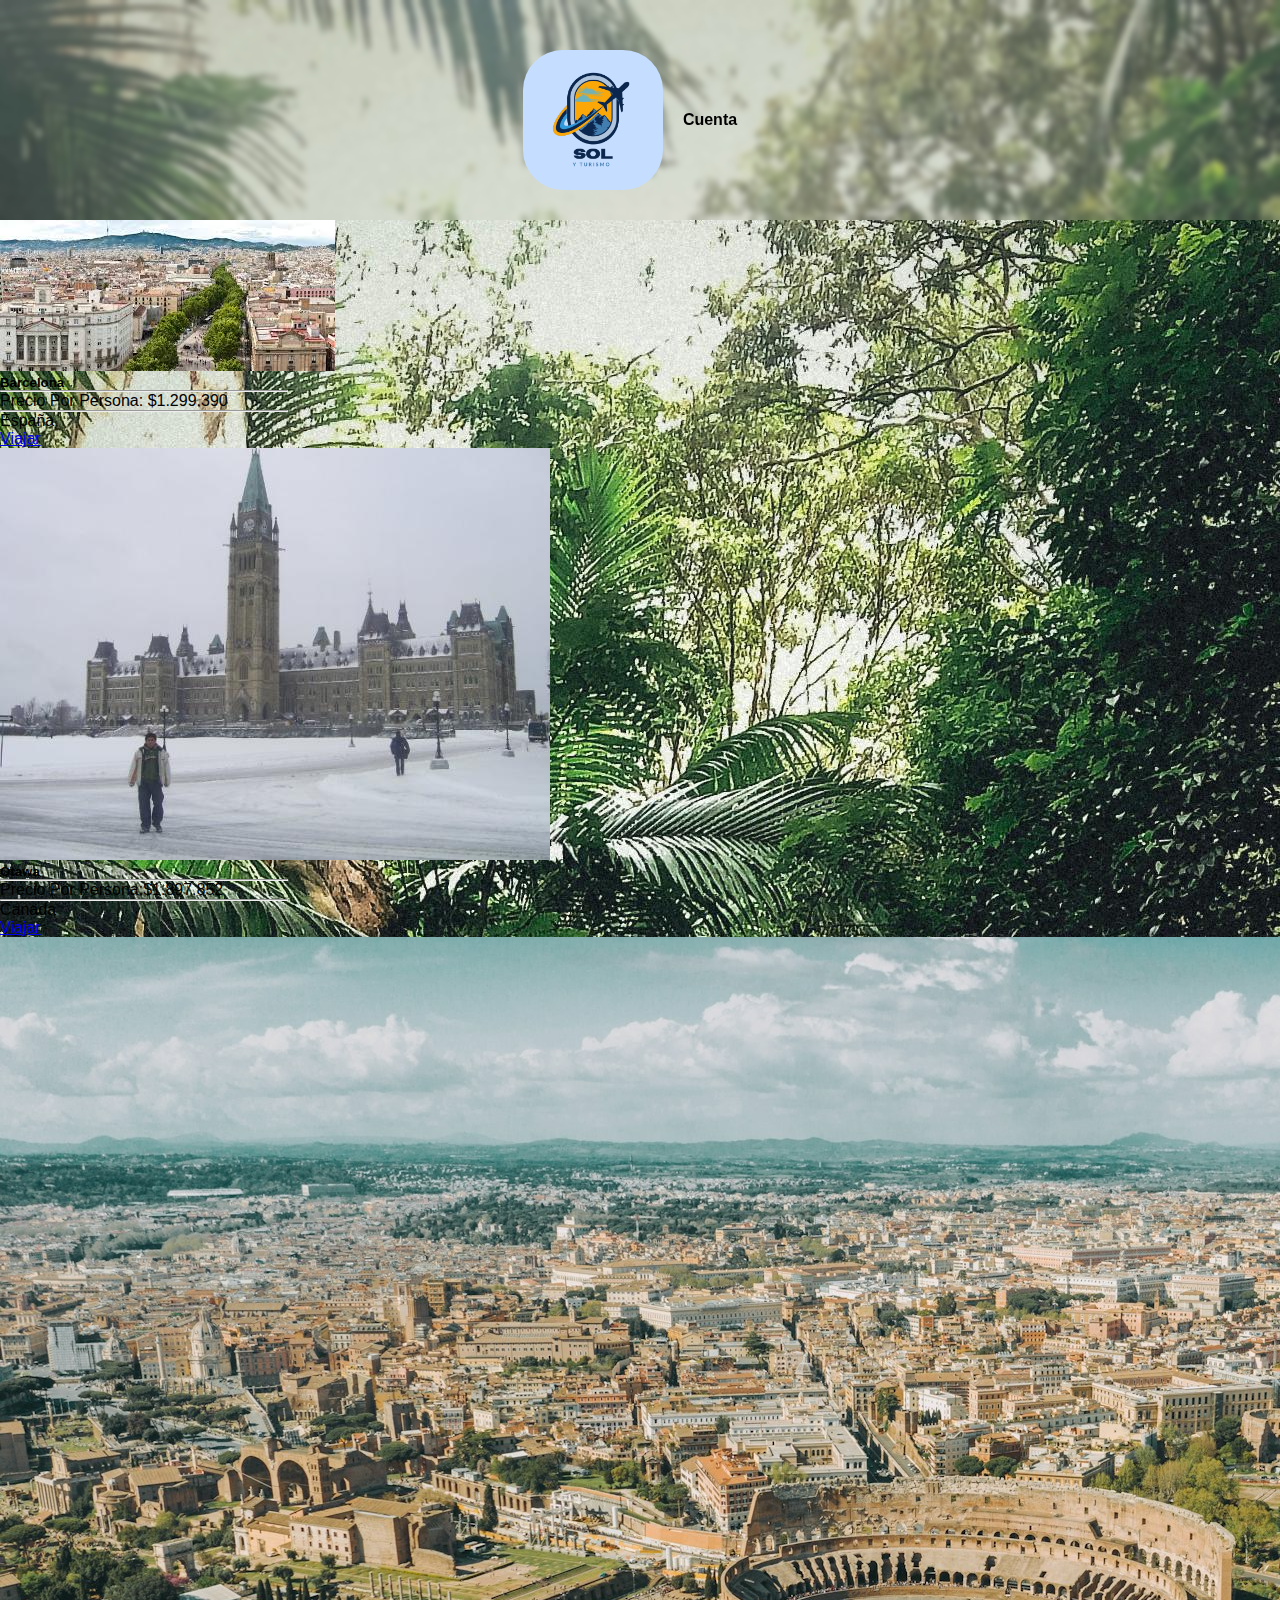
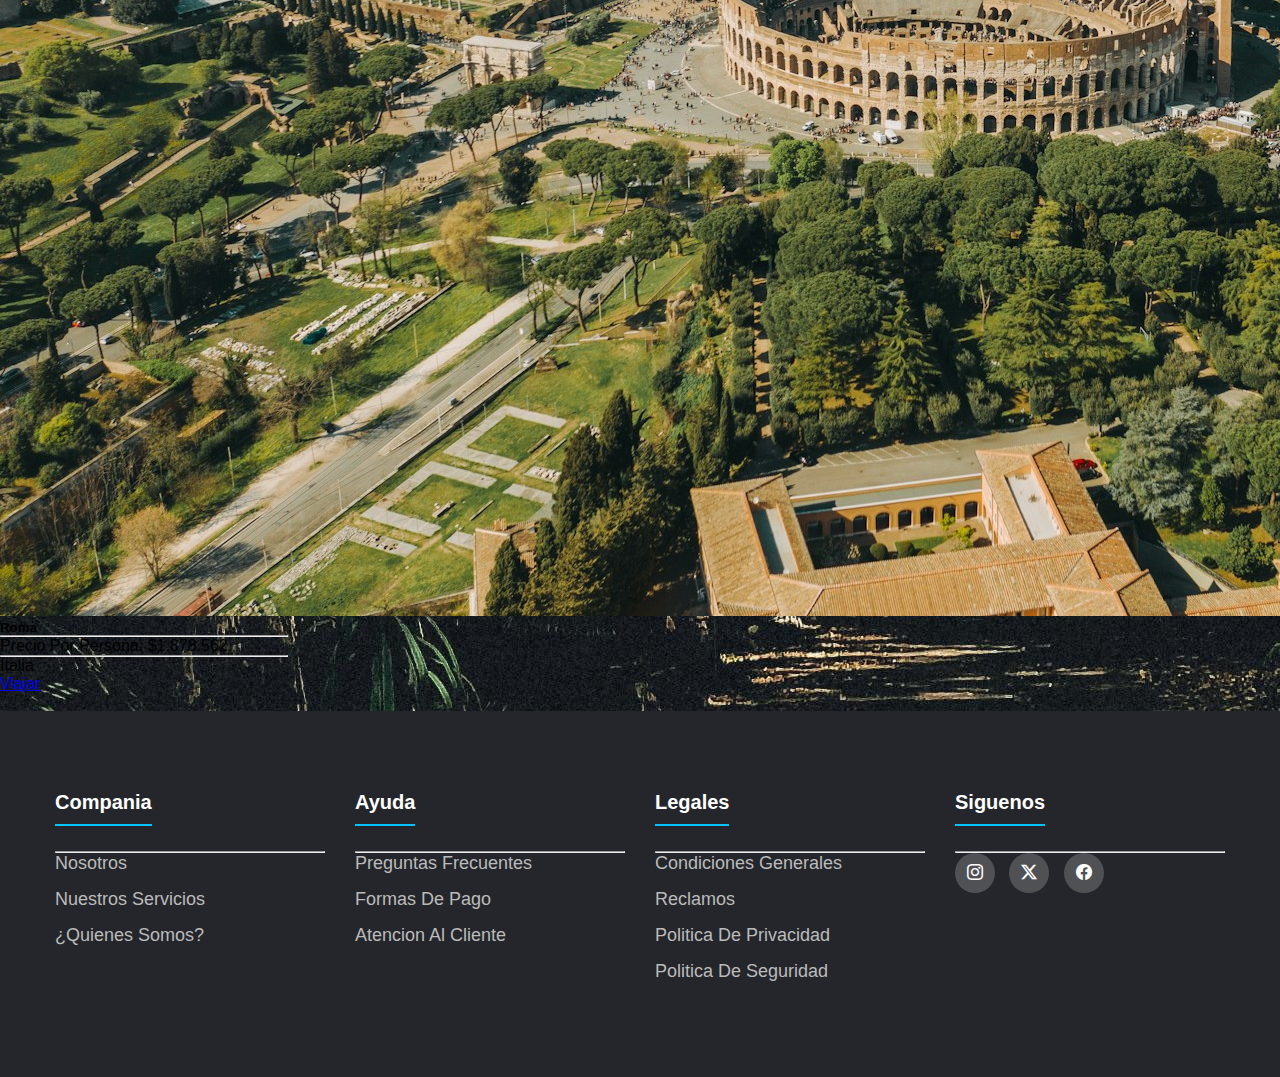
<file: index.html>
<!doctype html>
<html lang="en">
  <head>

    <meta charset="utf-8">
    <meta name="viewport" content="width=device-width, initial-scale=1">
    <title>Bootstrap demo</title>
    <link rel="stylesheet" href="style.css">
    <link href="https://cdn.jsdelivr.net/npm/bootstrap@5.3.2/dist/css/bootstrap.min.css" rel="stylesheet" integrity="sha384-T3c6CoIi6uLrA9TneNEoa7RxnatzjcDSCmG1MXxSR1GAsXEV/Dwwykc2MPK8M2HN" crossorigin="anonymous">
    <link rel="stylesheet" href="https://cdn.jsdelivr.net/npm/bootstrap-icons@1.11.3/font/bootstrap-icons.min.css">
    
</head>
  <body>
    <header class="navbar">
      <nav>
       <img src="SOL.png" alt="zzz" class="logo">
        <ul>
          <!-- <li><a href="#">Inicio</a></li> -->
          <!-- <li><a href="#">Alojamientos</a></li>
          <li><a href="#">Actividades</a></li>
          <li><a href="#">Circuitos</a></li>
          <li><a href="#">Paquetes</a></li> -->
          <li><a href="cuenta.html">Cuenta</a></li>
        </ul>
      </nav>
    </header>
</div>
<div class="container text-center">
  <div class="row">
    <div class="col">
      <div class="card" style="width: 18rem;">
        <img src="BarcelonaImangen.jpg" class="card-img-top" alt="...">
        <div class="card-body">
          <h5 class="card-title">Barcelona</h5>
          <hr>
          <span>Precio por persona: $1.299.390</span>
          <hr>
          <p class="card-text">España</p>
          <a href="#" class="btn btn-primary">Viajar</a>
        </div>
      </div>
    </div>
  
    <div class="col order-5">
     <div class="card" style="width: 18rem;">
        <img src="OtawaImagen.jpg" class="card-img-top" alt="...">
          <div class="card-body">
            <h5 class="card-title">Otawa</h5>
            <hr>
          <span>Precio por persona:$1.897.852 </span>
          <hr>
            <p class="card-text">Canada</p>
            <a  href="#" class="btn btn-primary">Viajar</a>
        </div>
      </div>
    </div>
    <div class="col order-1">
      <div class="card" style="width: 18rem;">
        <img src="RomaImagen.jpg" class="card-img-top" alt="...">
        <div class="card-body">
          <h5 class="card-title">Roma</h5>
          <hr>
          <span>Precio por persona: $1.878.562 </span>
          <hr>
          <p class="card-text">Italia</p>
          <a href="#" class="btn btn-primary">Viajar</a>
        </div>
      </div>
    </div>
</div><br>

    <script src="https://cdn.jsdelivr.net/npm/bootstrap@5.3.2/dist/js/bootstrap.bundle.min.js" integrity="sha384-C6RzsynM9kWDrMNeT87bh95OGNyZPhcTNXj1NW7RuBCsyN/o0jlpcV8Qyq46cDfL" crossorigin="anonymous"></script>
  </body>
    <footer class="footer">
      <div class="contenedor">
            <div class="footer-row">
              
                <div class="turismo">
                  <h5>Compania</h5><hr> 
                   <ul>
                     <li><a href="#">Nosotros</a></li>
                     <li><a href="#">Nuestros Servicios</a></li>
                     <li><a href="https://es.wikipedia.org/wiki/Archivo:Logo-almundo.PNG">¿Quienes somos?</a></li>
                    </ul>
               </div> 
              <div class="turismo">
                <h5>Ayuda</h5><hr>
                 <ul>
                    <li><a href="https://tenor.com/es/view/momo-italiano-tito-calderon-argentino-meme-gif-17383354283350448398">Preguntas frecuentes</a></li>
                    <li><a href="#">Formas de pago</a></li>
                    <li><a href="#">Atencion al cliente</a></li>
                  </ul>
              </div> 
              <div class="turismo">
               <h5>Legales</h5><hr> 
                <ul>
                  <li><a href="#">Condiciones generales</a></li>
                  <li><a href="#">Reclamos</a></li>
                  <li><a href="#">Politica de privacidad</a></li>
                  <li><a href="#">Politica de seguridad</a></li>
                 </ul>
            </div>
            <div class="turismo">
              <div class="iconos">
               <h5>Siguenos</h5><hr>
                  <ul>
                    <a href="https://www.instagram.com/almundo_ar/?hl=es" target="_blank"><i class="bi bi-instagram"></i></a>
                    <a href="https://x.com/elmundoes?mx=2" target="_blank"><i class="bi bi-twitter-x"></i></a>
                    <a href="https://www.facebook.com/despegar/" target="_blank"><i class="bi bi-facebook"></i></a>
                  </ul>

             </div>
            </div>  
           </div>  
      </div>    
    </footer>
  </footer>
</html>
</file>
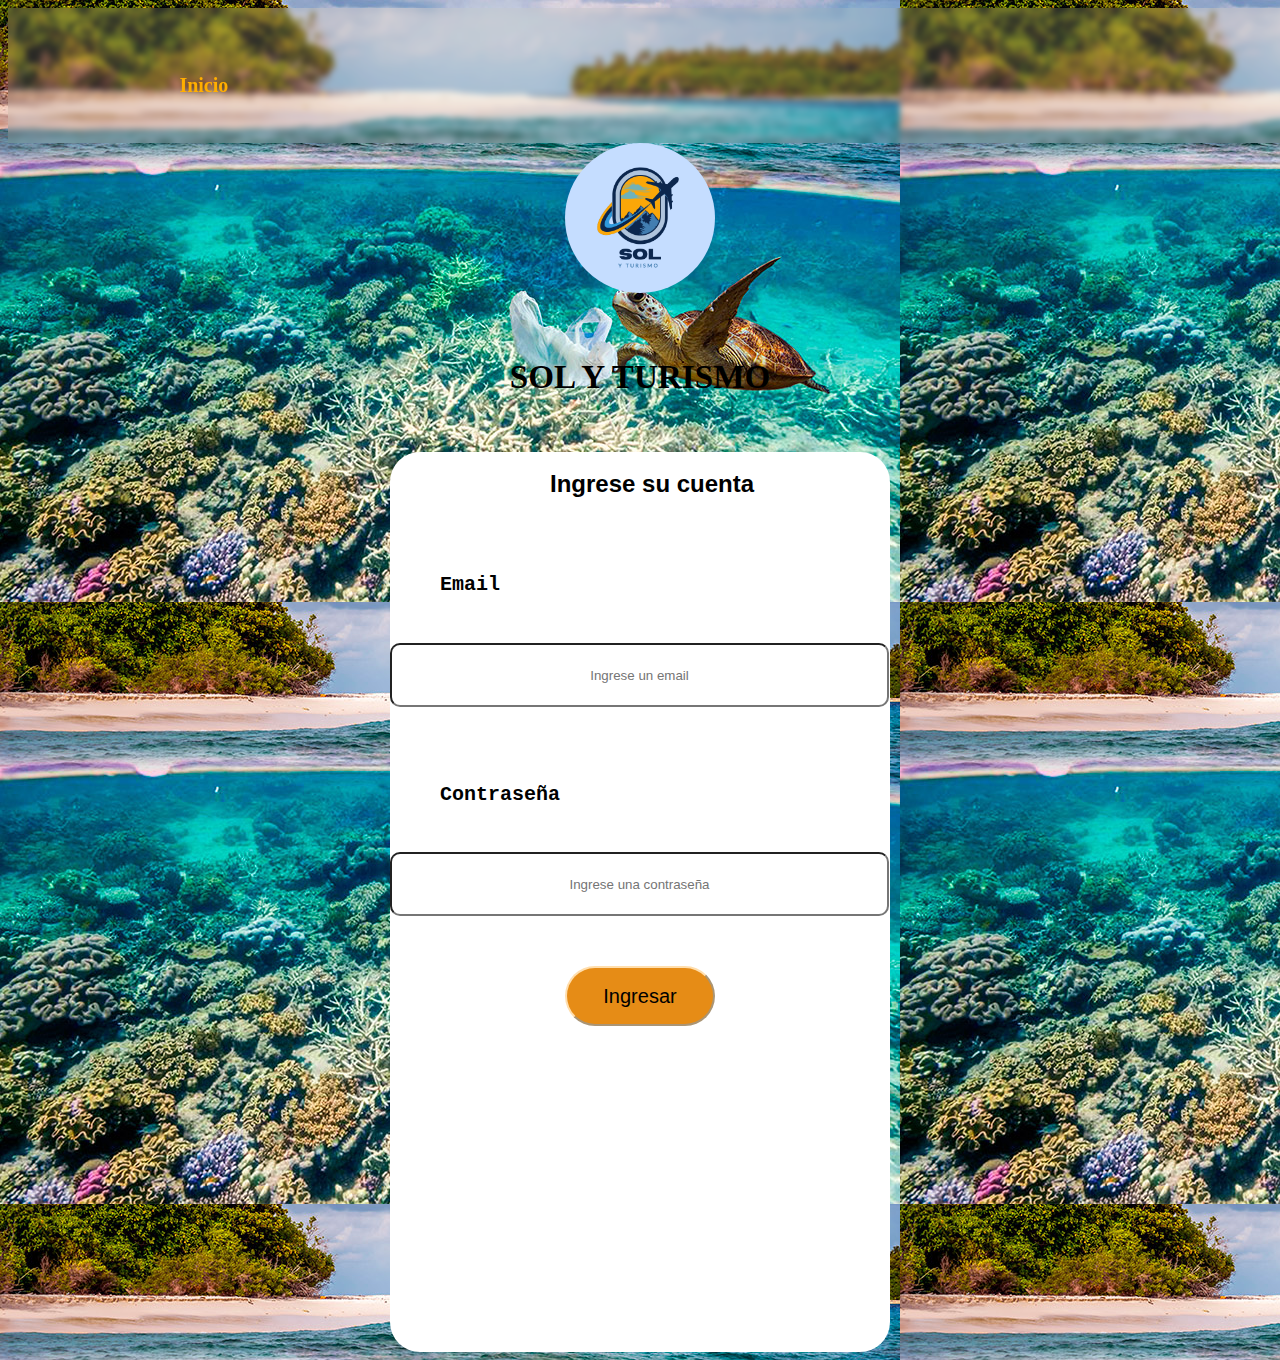
<file: cuenta.html>
<!DOCTYPE html>
<html lang="en">
<head>
    <meta charset="UTF-8">
    <meta name="viewport" content="width=device-width, initial-scale=1.0">
    <title>Document</title>
    <link rel="stylesheet" href="Cuenta.css">
</head>
<body>
    <header class="navbar">
        <nav>
      
          <ul>
            <li><a href="index.html">Inicio</a></li>
            <!-- <li><a href="#">Alojamientos</a></li> -->
            <!-- <li><a href="#">Actividades</a></li> -->
            <!-- <li><a href="#">Circuitos</a></li>
            <li><a href="#">Paquetes</a></li> -->
            <!-- <li><a href="cuenta.html">Cuenta</a></li> -->
          </ul>
        </nav>
      </header>
    <div class="encabezado">
    <img src="SOL.png" alt="Logo del turismo" class="imagenlOGO">
    <h5>SOL Y TURISMO</h5>
    </div>
    <div class="formulario">
            <h2>Ingrese su cuenta</h2>
            <form>
                <h6>Email</h6>
                <input type="email" placeholder="Ingrese un email" required class="completar">
                <h6>Contraseña</h6>
                <input type="password" placeholder="Ingrese una contraseña" required class="completar"><br>
                <input type="submit" value="Ingresar" class="Ingreso" class="submit">
                
                
            </form>
    </div>       
</body>
</html>
</file>
<file: style.css>
*{
    margin: 0;
    padding: 0;
    box-sizing: border-box;
    list-style: none;
}
body {
font-family: sans-serif;
text-transform: capitalize;
background-image: url(sola2.jpg);
}
.contenedor {
    max-width: 1200px;
    margin:0 auto;
}
.footer{
    background-color: #24262B;
    padding: 80px 0;
}
.footer-row{
    display: flex;
    flex-wrap: wrap;
}
.turismo {
    width: 25%;
    padding: 0 15px;
}
.turismo h5 {
    font-size: 20px;
    color: #FFFFFF;
    margin-bottom: 25px;
    border-bottom: 2px solid #00C3FF;
    padding-bottom: 10px;
    display: inline-block;
}
.turismo ul li a {
    font-size: 18px;
    text-decoration: none;
    color: #BBBBBB;
    display: block;
    margin-bottom: 15px;
    transition: all .3s ease;
}
.turismo ul li a:hover {
    color: #FFFFFF;
    padding-left: 10px;
}
.iconos a{
    display: inline-block;
    min-height: 40px;
    width: 40px;
    background-color: rgba(255, 255, 255, 0.2);
    margin: 0 10px 10px 0;
    text-align: center;
    line-height: 40px;
    border-radius: 60%;
    color: #FFFFFF;
    transition: all .5s ease;
}
.iconos a:hover{
    background-color: #00C3FF;
}

nav {
    display: flex;
    align-items: center;
    justify-content: space-between;
    padding-top: 20px;
    padding-left: 5px;
    padding-right: 5px;
    font-weight: bold;
}
.logo {
    width: 140px;
    border-radius: 40px;
}
nav ul li {
display: inline-block;
padding: 0px 20px;

}
nav ul a {
    color: black;
    text-decoration: none;
    transition: all .1s ease;
}
nav ul a:hover {
    color: orange;
}
.navbar {
    width: 100%;
    height:150;
    display: flex;
    justify-content: space-around;
    align-items: center;
    padding: 30px 10%;
    background: rgba(49, 47, 41, 0.2);
    backdrop-filter:blur(3px);
    background-color: #c9cab533;
    
}
</file>
<file: Cuenta.css>
body{
    background-image: url(fondomar.jpg);
}
.formulario {
    width: 500px;
    height: 900px;
    background-color: rgb(255, 255, 255);
    margin: 0 auto;
    border-radius: 30px;

}
h6 {
    padding-top: 29px;
    font-size: 20px;
    padding-left: 50px;
    font-family: 'Courier New', Courier, monospace;

}
.imagenlOGO{
    width: 150px;
    border-radius: 100px;
    margin: 0px 100px;

}
.encabezado {
    font-size:  40px;
    text-align: center;

}
h2{
    
    padding-top: 18px;
    padding-left: 160px;
    /* padding: 15px; */
    font-family: 'Franklin Gothic Medium', 'Arial Narrow', Arial, sans-serif;
}
.completar{
    margin: auto;
    text-align: center;
    /* margin: auto; */
    width: 97%;
    height: 50px;
    padding: 5px;
    border-radius: 10px;
}
.Ingreso {
    /* padding-top: 10px; */
    margin-top: 50px;
    margin-left: 175px;
    width: 150px;
    height: 60px;
    background-color: rgb(230, 140, 22);
    border-radius: 30px;
    border-color: navajowhite;
    font-size: 20px;
}
nav {
    display: flex;
    /* align-items: center; */
    justify-content: space-between;
    padding-top: 20px;
    padding-left: 5px;
    padding-right: 5px;
    font-weight: bold;  
}

nav ul li {
display: inline-block;
/* padding: 0px 20px; */
font-size: 20px;

}
nav ul a {
    text-align: center;
    color: rgb(255, 174, 0);
    text-decoration: none;
    transition: all .1s ease;
}
nav ul a:hover {
    color: rgb(251, 248, 255);
}
.navbar {
    width: 100%;
    height:150;
    display: flex;
    /* justify-content: space-around; */
    align-items: center;
    padding: 30px 10%;
    background: rgba(49, 47, 41, 0.2);
    backdrop-filter:blur(3px);
    background-color: #c9cab533;
    text-align: center;
}
</file>
